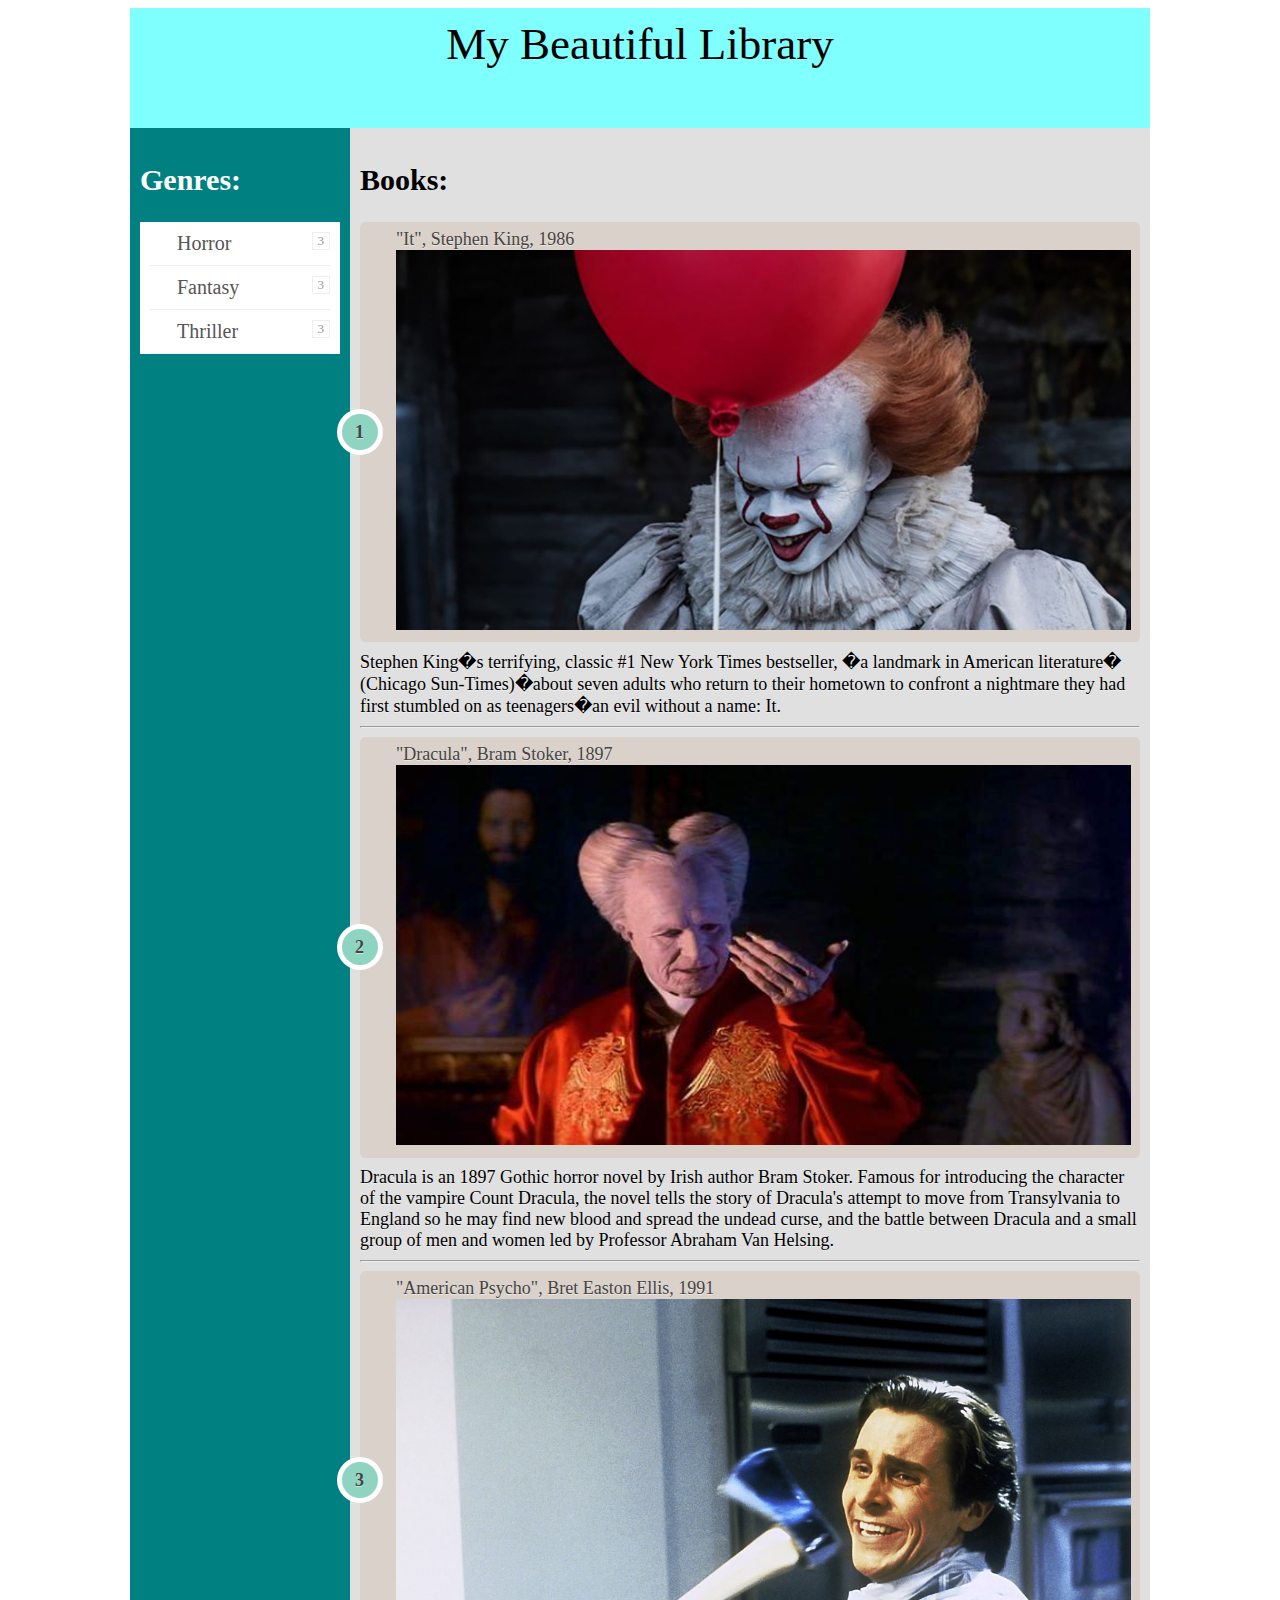
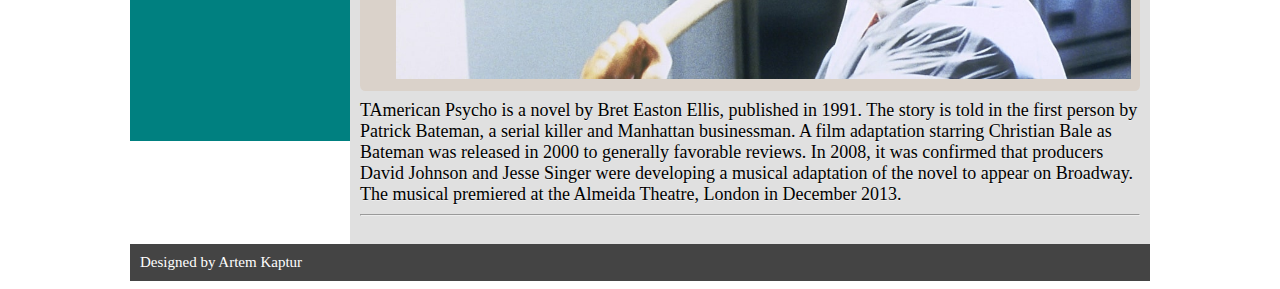
<file: LibraryHTML/index.html>
<!DOCTYPE html>
<html>

<head>
<title>My Beautiful Library</title>
<meta name="My Beautiful Library"
	content="Catalog of some interesting books">
<link rel="stylesheet" href="Library-styles.css" />
</head>

<body>
	<div id="shapka">My Beautiful Library</div>

	<div id="container">

		<div id="menu">
			<h2>Genres:</h2>
			<ul class="category-list">
				<li><a>Horror</a><span>3</span></li>
				<li><a href="Library-fantsy.html">Fantasy</a><span>3</span></li>
				<li><a href="Library-thriller.html">Thriller</a><span>3</span></li>
			</ul>
		</div>

		<div id="content">
			<h2>Books:</h2>
			<ol class="rounded">
				<li><a title="You can buy it here"
					href="https://oz.by/books/more102199.html?sbtoken=9c5534bbb7a97f097f87c1db792f8209">"It",
						Stephen King, 1986 <img src="images\\it.jpg" width="735px"
						height="380">
				</a>Stephen King�s terrifying, classic #1 New York Times bestseller, �a
					landmark in American literature� (Chicago Sun-Times)�about seven
					adults who return to their hometown to confront a nightmare they
					had first stumbled on as teenagers�an evil without a name: It.</li>
				<hr />
				<li><a title="You can buy it here"
					href="https://oz.by/books/more10635658.html?sbtoken=0b80eacec4ee9c42bc1460d9d52478b5">"Dracula",
						Bram Stoker, 1897 <img src="images\\dracula.jpg" width="735px"
						height="380">
				</a>Dracula is an 1897 Gothic horror novel by Irish author Bram Stoker.
					Famous for introducing the character of the vampire Count Dracula,
					the novel tells the story of Dracula's attempt to move from
					Transylvania to England so he may find new blood and spread the
					undead curse, and the battle between Dracula and a small group of
					men and women led by Professor Abraham Van Helsing.</li>
				<hr />
				<li><a title="You can buy it here"
					href="https://oz.by/books/more1014833.html?sbtoken=b914422de5a23216c1915eb537099850">"American
						Psycho", Bret Easton Ellis, 1991 <img
						src="images\\american-psycho.jpg" width="735px" height="380">
				</a>TAmerican Psycho is a novel by Bret Easton Ellis, published in 1991.
					The story is told in the first person by Patrick Bateman, a serial
					killer and Manhattan businessman. A film adaptation starring
					Christian Bale as Bateman was released in 2000 to generally
					favorable reviews. In 2008, it was confirmed that producers David
					Johnson and Jesse Singer were developing a musical adaptation of
					the novel to appear on Broadway. The musical premiered at the
					Almeida Theatre, London in December 2013.</li>
				<hr />
			</ol>
		</div>
	</div>

	<div id="bottom">Designed by Artem Kaptur</div>
</body>

</html>
</file>
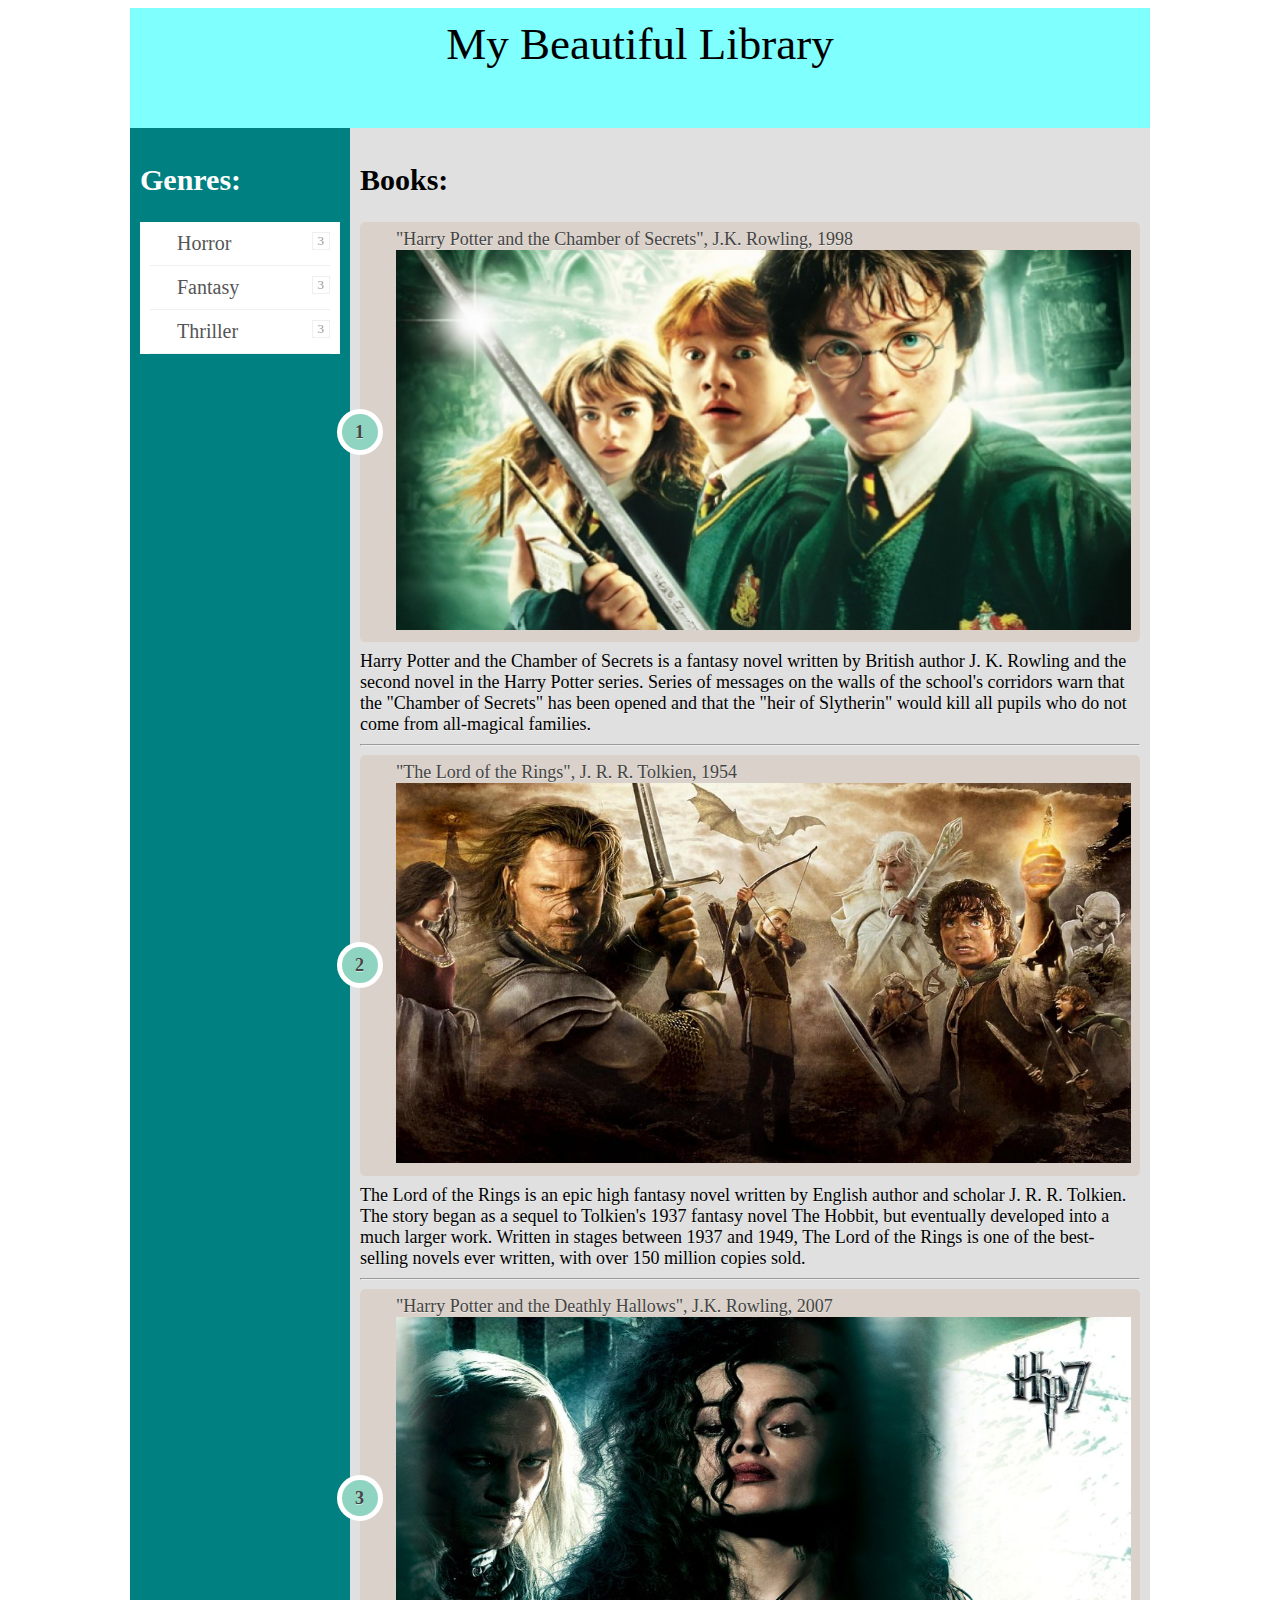
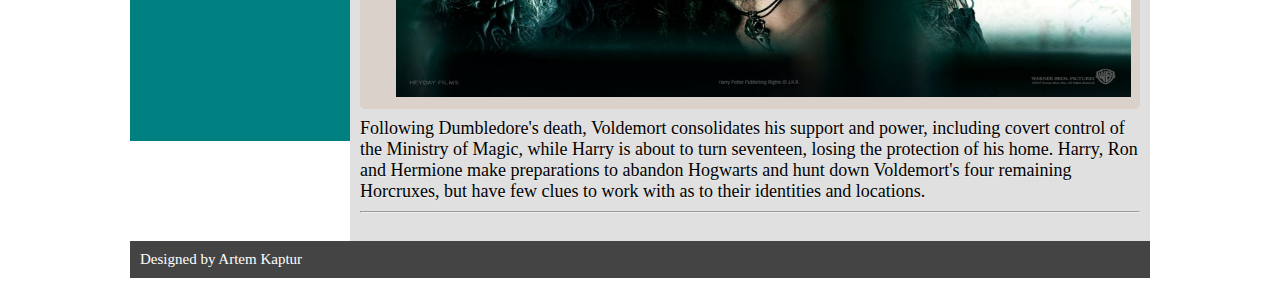
<file: LibraryHTML/Library-fantsy.html>
<!DOCTYPE html>
<html>

<head>
<title>My Beautiful Library</title>
<meta name="My Beautiful Library"
	content="Catalog of some interesting books">
<link rel="stylesheet" href="Library-styles.css" />
</head>

<body>
	<div id="shapka">My Beautiful Library</div>

	<div id="container">

		<div id="menu">
			<h2>Genres:</h2>
			<ul class="category-list">
				<li><a href="index.html">Horror</a><span>3</span></li>
				<li><a>Fantasy</a><span>3</span></li>
				<li><a href="Library-thriller.html">Thriller</a><span>3</span></li>
			</ul>
		</div>

		<div id="content">
			<h2>Books:</h2>
			<ol class="rounded">
				<li><a title="You can buy it here"
					href="https://oz.by/books/more102491.html?sbtoken=5c9bc5974c11d72b8d1969b207aa2f40">"Harry
						Potter and the Chamber of Secrets", J.K. Rowling, 1998 <img
						src="images\\harry-potter-two.jpg" width="735px" height="380">
				</a>Harry Potter and the Chamber of Secrets is a fantasy novel written
					by British author J. K. Rowling and the second novel in the Harry
					Potter series. Series of messages on the walls of the school's
					corridors warn that the "Chamber of Secrets" has been opened and
					that the "heir of Slytherin" would kill all pupils who do not come
					from all-magical families.</li>
				<hr />
				<li><a title="You can buy it here"
					href="https://oz.by/books/more10477919.html?sbtoken=e4d37e381c14d16ddb64cefd9335ce57">"The
						Lord of the Rings", J. R. R. Tolkien, 1954 <img
						src="images\\lord-of-rings.jpg" width="735px" height="380">
				</a>The Lord of the Rings is an epic high fantasy novel written by
					English author and scholar J. R. R. Tolkien. The story began as a
					sequel to Tolkien's 1937 fantasy novel The Hobbit, but eventually
					developed into a much larger work. Written in stages between 1937
					and 1949, The Lord of the Rings is one of the best-selling novels
					ever written, with over 150 million copies sold.</li>
				<hr />
				<li><a title="You can buy it here"
					href="https://oz.by/books/more1028910.html?sbtoken=5494c25dffda7850fa1bbbbb36cc51fe">"Harry
						Potter and the Deathly Hallows", J.K. Rowling, 2007 <img
						src="images\\harry-potter-seven.jpg" width="735px" height="380">
				</a>Following Dumbledore's death, Voldemort consolidates his support and
					power, including covert control of the Ministry of Magic, while
					Harry is about to turn seventeen, losing the protection of his
					home. Harry, Ron and Hermione make preparations to abandon Hogwarts
					and hunt down Voldemort's four remaining Horcruxes, but have few
					clues to work with as to their identities and locations.</li>
				<hr />
			</ol>
		</div>
	</div>

	<div id="bottom">Designed by Artem Kaptur</div>
</body>

</html>
</file>
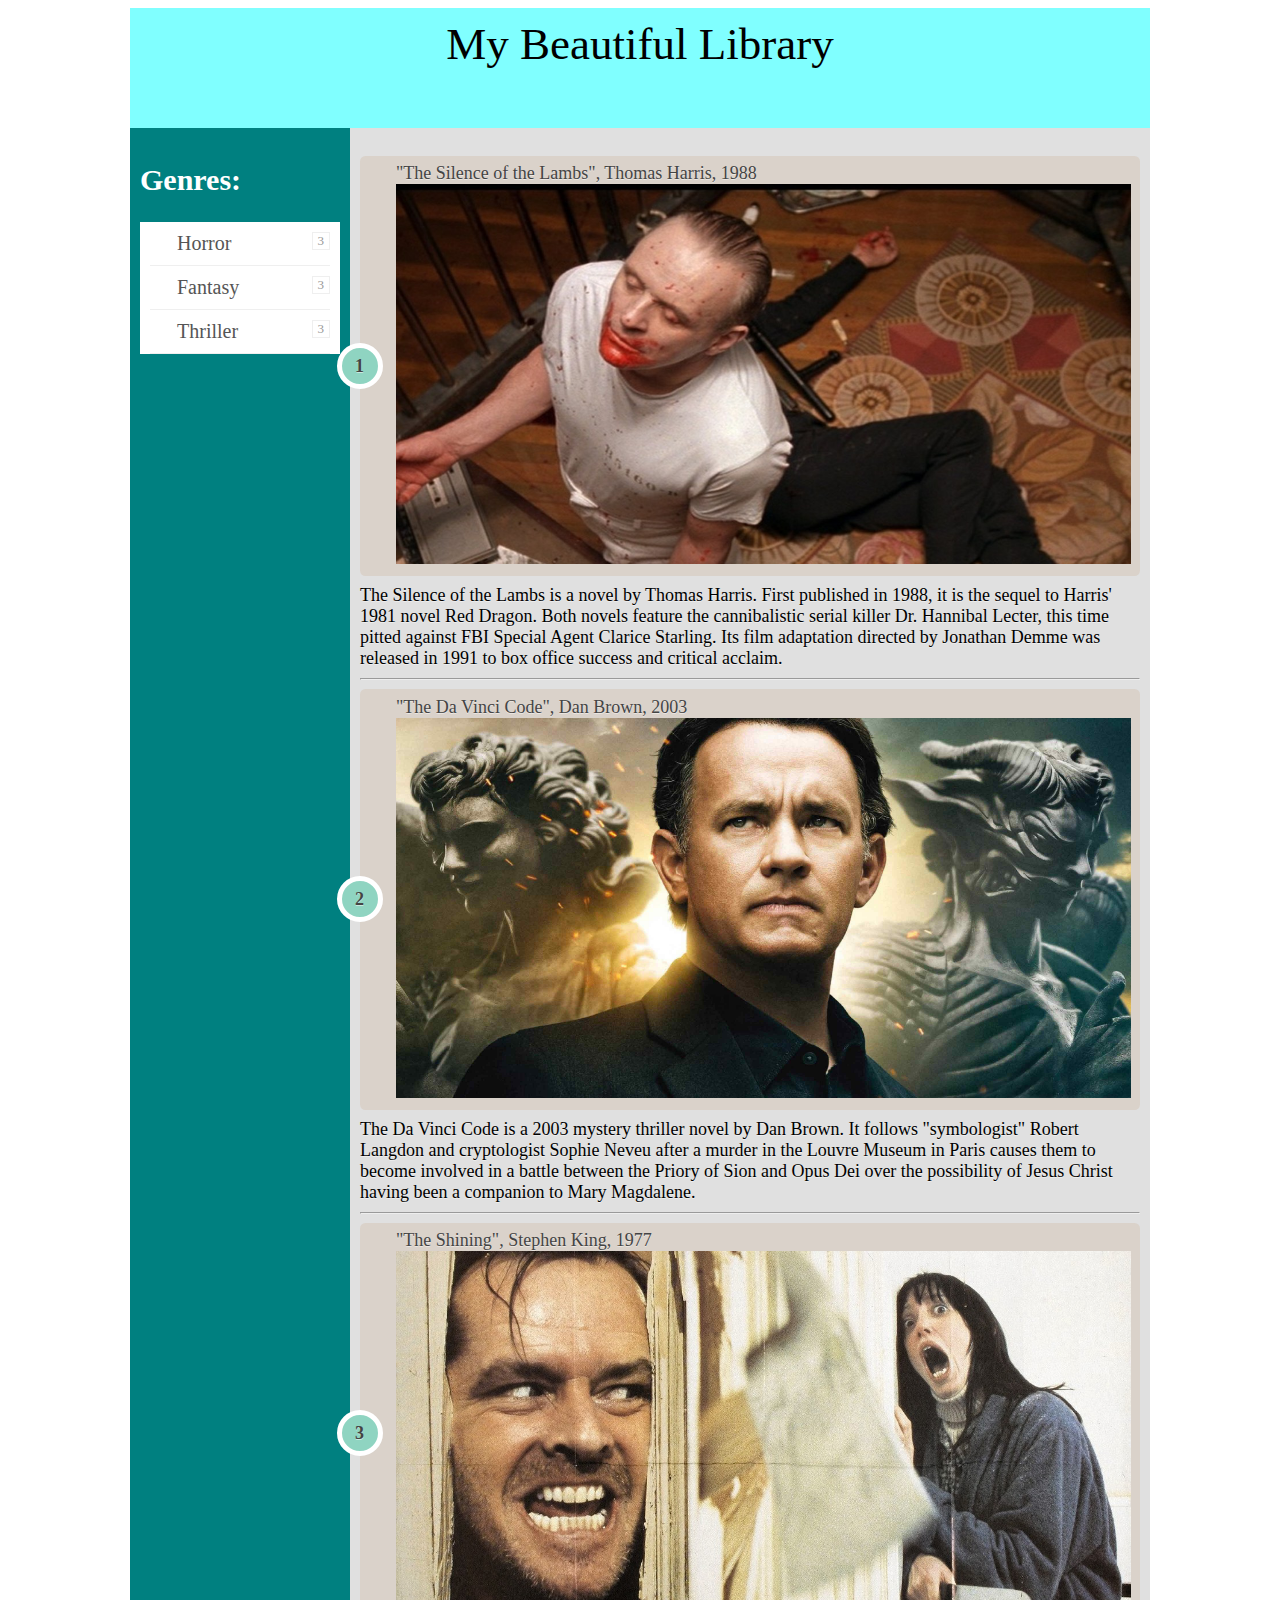
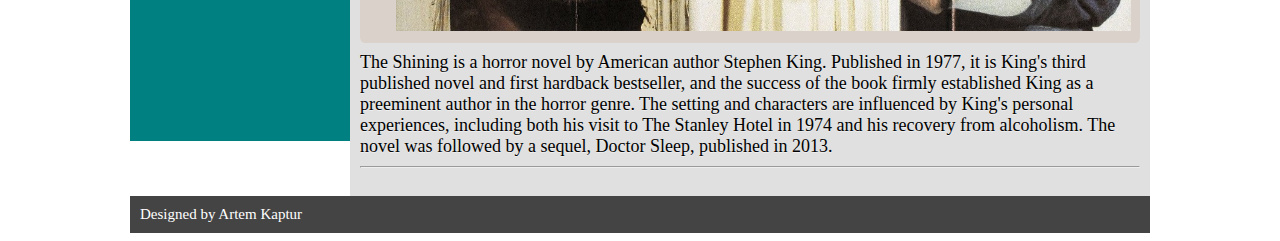
<file: LibraryHTML/Library-thriller.html>
<!DOCTYPE html>
<html>

<head>
<title>My Beautiful Library</title>
<meta name="My Beautiful Library"
	content="Catalog of some interesting books">
<link rel="stylesheet" href="Library-styles.css" />
</head>

<body>
	<div id="shapka">My Beautiful Library</div>

	<div id="container">

		<div id="menu">
			<h2>Genres:</h2>
			<ul class="category-list">
				<li><a href="index.html">Horror</a><span>3</span></li>
				<li><a href="Library-fantsy.html">Fantasy</a><span>3</span></li>
				<li><a>Thriller</a><span>3</span></li>
			</ul>
		</div>

		<div id="content">
			<ol class="rounded">
				<li><a title="You can buy it here"
					href="https://oz.by/books/more109652.html?sbtoken=becdad3fc620cd146ba7441a75ef622f">"The
						Silence of the Lambs", Thomas Harris, 1988 <img
						src="images\\lecter.jpg" width="735px" height="380">
				</a>The Silence of the Lambs is a novel by Thomas Harris. First
					published in 1988, it is the sequel to Harris' 1981 novel Red
					Dragon. Both novels feature the cannibalistic serial killer Dr.
					Hannibal Lecter, this time pitted against FBI Special Agent Clarice
					Starling. Its film adaptation directed by Jonathan Demme was
					released in 1991 to box office success and critical acclaim.</li>
				<hr />
				<li><a title="You can buy it here"
					href="https://oz.by/books/more10266066.html?sbtoken=797b394cc71d895cf3cd30440443fd4a">"The
						Da Vinci Code", Dan Brown, 2003 <img
						src="images\\da-vinci-code.jpg" width="735px" height="380">
				</a>The Da Vinci Code is a 2003 mystery thriller novel by Dan Brown. It
					follows "symbologist" Robert Langdon and cryptologist Sophie Neveu
					after a murder in the Louvre Museum in Paris causes them to become
					involved in a battle between the Priory of Sion and Opus Dei over
					the possibility of Jesus Christ having been a companion to Mary
					Magdalene.</li>
				<hr />
				<li><a title="You can buy it here"
					href="https://oz.by/books/more10364173.html?sbtoken=d25cfb6b7689c6af257b10e65cc5085c">"The
						Shining", Stephen King, 1977 <img src="images\\shining.jpg"
						width="735px" height="380">
				</a>The Shining is a horror novel by American author Stephen King.
					Published in 1977, it is King's third published novel and first
					hardback bestseller, and the success of the book firmly established
					King as a preeminent author in the horror genre. The setting and
					characters are influenced by King's personal experiences, including
					both his visit to The Stanley Hotel in 1974 and his recovery from
					alcoholism. The novel was followed by a sequel, Doctor Sleep,
					published in 2013.</li>
				<hr />
			</ol>
		</div>
	</div>

	<div id="bottom">Designed by Artem Kaptur</div>
</body>

</html>
</file>
<file: LibraryHTML/Library-styles.css>
#shapka {
	font-size: 45px;
	text-align: center;
	width: 1000px; /* ������ ����� � ����� ������*/
	background: #80ffff; /* ���� ���� */
	height: 100px; /* ������ ����� */
	margin-right: auto; /* ����-������ ������ */
	margin-left: auto; /* ����-������ ����� */
	padding: 10px; /* ���������� ���� ������ ����������� */
}

#container {
	font-size: 20px;
	width: 1020px; /* ������ ���� ��� (������ ������+20) */
	margin-right: auto; /* ����-������ ������ */
	margin-left: auto; /* ����-������ ����� */
}

#menu {
	width: 200px; /* ������ ���� */
	float: left; /* ��������� � �������� ����� */
	color: white; /* ���� ������ */
	background: #008080; /* ���� ���� */
	padding: 10px;
	float: left; /* ���������� ���� ������ ����������� */
	height: 177vh;
}

#content { /* ������ �������*/
	width: 780px; /* ������ ���� */
	float: left; /* ��������� � �������� ����� */
	padding: 10px; /* ���������� ���� ������ ����������� */
	background: #e0e0e0;
	width: 780px; /* ���� ������� ���� */
}

#bottom {
	font-size: 15px;
	width: 1000px; /* ������ ���� */
	clear: left; /* ���������� ��������� � ����������� ���� ����� */
	padding: 10px; /* ���������� ���� ������ ����������� */
	background: #444; /* ��� */
	color: #fff; /* ���� ������ */
	margin-right: auto; /* ����-������ ������ */
	margin-left: auto; /* ����-������ ����� */
}

.rounded {
	counter-reset: li;
	list-style: none;
	font: 18px "Trebuchet MS", "Lucida Sans";
	padding: 0;
	text-shadow: 0 1px 0 rgba(255, 255, 255, .5);
}

.rounded a {
	position: relative;
	display: block;
	padding: .4em .4em .4em 2em;
	margin: .5em 0;
	background: #DAD2CA;
	color: #444;
	text-decoration: none;
	border-radius: .3em;
	transition: .3s ease-out;
}

.rounded a:hover {
	background: #E9E4E0;
}

.rounded a:hover:before {
	transform: rotate(360deg);
}

.rounded a:before {
	content: counter(li);
	counter-increment: li;
	position: absolute;
	left: -1.3em;
	top: 50%;
	margin-top: -1.3em;
	background: #8FD4C1;
	height: 2em;
	width: 2em;
	line-height: 2em;
	border: .3em solid white;
	text-align: center;
	font-weight: bold;
	border-radius: 2em;
	transition: all .3s ease-out;
}

.category-list * {
	transition: .4s linear;
}

.category-list {
	background: white;
	list-style-type: circle;
	list-style-position: inside;
	padding: 0 10px;
	margin: 0;
}

.category-list li {
	font-family: "Trebuchet MS", "Lucida Sans";
	border-bottom: 1px solid #efefef;
	padding: 10px 0;
}

.category-list a {
	text-decoration: none;
	color: #555;
}

.category-list li span {
	float: right;
	display: inline-block;
	border: 1px solid #efefef;
	padding: 0 5px;
	font-size: 13px;
	color: #999;
}

.category-list li:hover a {
	color: #c93961;
}

.category-list li:hover span {
	color: #c93961;
	border: 1px solid #c93961;
}
</file>
